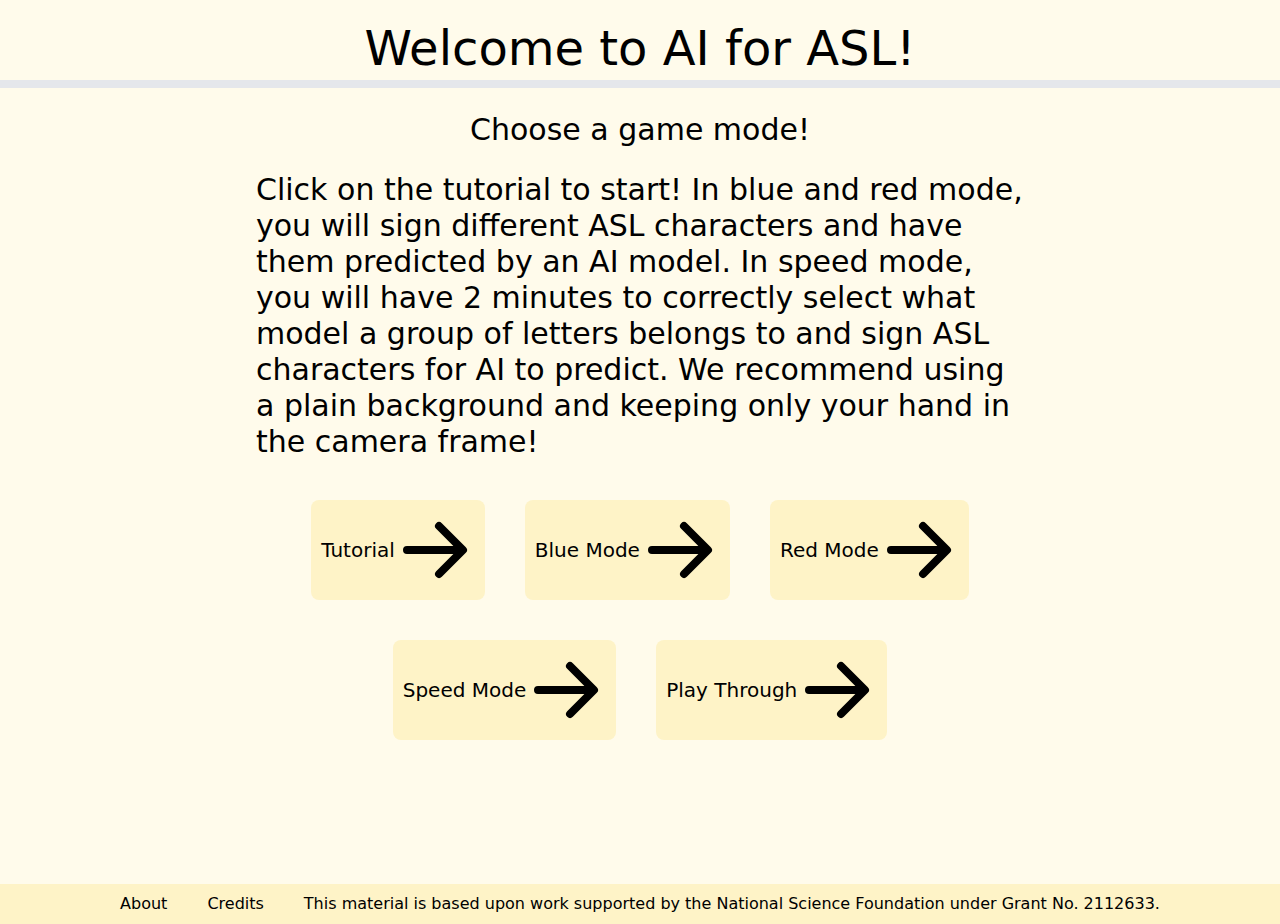
<file: src/index.html>
<html>
    <head>
    <!-- font-family: playfulKoala;
    font: 1em playfulKoala; -->
        <title>Model Selection</title>
        <meta charset="UTF-8">
        <meta name="viewport" content="width=device-width, initial-scale=1.0">
        <link href="./output.css" rel="stylesheet">
    </head>
    <body class="h-screen bg-amber-50">



<div class="flex flex-row justify-center text-5xl mt-6">Welcome to AI for ASL!</div>

<div class="flex flex-row items-center border-solid border-4 content-center justify-center mt-2"  role="container">
    <div class="flex justify-center">
        
        <!--
        <div class="mb-[0.125rem] mr-4 inline-block min-h-[1.5rem] pl-[1.5rem]">
          <input
            class="relative float-left mt-0.5 mr-1 -ml-[1.5rem] h-5 w-5 appearance-none rounded-full border-2 border-solid border-neutral-300 before:pointer-events-none before:absolute before:h-4 before:w-4 before:scale-0 before:rounded-full before:bg-transparent before:opacity-0 before:shadow-[0px_0px_0px_13px_transparent] before:content-[''] after:absolute after:z-[1] after:block after:h-4 after:w-4 after:rounded-full after:content-[''] checked:border-primary checked:before:opacity-[0.16] checked:after:absolute checked:after:left-1/2 checked:after:top-1/2 checked:after:h-[0.625rem] checked:after:w-[0.625rem] checked:after:rounded-full checked:after:border-primary checked:after:bg-primary checked:after:content-[''] checked:after:[transform:translate(-50%,-50%)] hover:cursor-pointer hover:before:opacity-[0.04] hover:before:shadow-[0px_0px_0px_13px_rgba(0,0,0,0.6)] focus:shadow-none focus:transition-[border-color_0.2s] focus:before:scale-100 focus:before:opacity-[0.12] focus:before:shadow-[0px_0px_0px_13px_rgba(0,0,0,0.6)] focus:before:transition-[box-shadow_0.2s,transform_0.2s] checked:focus:border-primary checked:focus:before:scale-100 checked:focus:before:shadow-[0px_0px_0px_13px_#3b71ca] checked:focus:before:transition-[box-shadow_0.2s,transform_0.2s] dark:border-neutral-600 dark:checked:border-primary dark:checked:after:border-primary dark:checked:after:bg-primary dark:checked:focus:border-primary"
            type="radio"
            name="inlineRadioOptions"
            id="inlineRadio1"
            checked="checked"
            value="1" />
          <label
            class="mt-px inline-block pl-[0.15rem] hover:cursor-pointer"
            for="inlineRadio1"
            >hi</label
          >
        </div>
        <div class="mb-[0.125rem] mr-4 inline-block min-h-[1.5rem] pl-[1.5rem]">
          <input
            class="relative float-left mt-0.5 mr-1 -ml-[1.5rem] h-5 w-5 appearance-none rounded-full border-2 border-solid border-neutral-300 before:pointer-events-none before:absolute before:h-4 before:w-4 before:scale-0 before:rounded-full before:bg-transparent before:opacity-0 before:shadow-[0px_0px_0px_13px_transparent] before:content-[''] after:absolute after:z-[1] after:block after:h-4 after:w-4 after:rounded-full after:content-[''] checked:border-primary checked:before:opacity-[0.16] checked:after:absolute checked:after:left-1/2 checked:after:top-1/2 checked:after:h-[0.625rem] checked:after:w-[0.625rem] checked:after:rounded-full checked:after:border-primary checked:after:bg-primary checked:after:content-[''] checked:after:[transform:translate(-50%,-50%)] hover:cursor-pointer hover:before:opacity-[0.04] hover:before:shadow-[0px_0px_0px_13px_rgba(0,0,0,0.6)] focus:shadow-none focus:transition-[border-color_0.2s] focus:before:scale-100 focus:before:opacity-[0.12] focus:before:shadow-[0px_0px_0px_13px_rgba(0,0,0,0.6)] focus:before:transition-[box-shadow_0.2s,transform_0.2s] checked:focus:border-primary checked:focus:before:scale-100 checked:focus:before:shadow-[0px_0px_0px_13px_#3b71ca] checked:focus:before:transition-[box-shadow_0.2s,transform_0.2s] dark:border-neutral-600 dark:checked:border-primary dark:checked:after:border-primary dark:checked:after:bg-primary dark:checked:focus:border-primary"
            type="radio"
            name="inlineRadioOptions"
            id="inlineRadio2"
            value="2" />
          <label
            class="mt-px inline-block pl-[0.15rem] hover:cursor-pointer"
            for="inlineRadio2"
            >Blue Model</label
          >
        </div>
        <div class="mb-[0.125rem] inline-block min-h-[1.5rem] pl-[1.5rem]">
          <input
            class="relative float-left mt-0.5 mr-1 -ml-[1.5rem] h-5 w-5 appearance-none rounded-full border-2 border-solid border-neutral-300 before:pointer-events-none before:absolute before:h-4 before:w-4 before:scale-0 before:rounded-full before:bg-transparent before:opacity-0 before:shadow-[0px_0px_0px_13px_transparent] before:content-[''] after:absolute after:z-[1] after:block after:h-4 after:w-4 after:rounded-full after:content-[''] checked:border-primary checked:before:opacity-[0.16] checked:after:absolute checked:after:left-1/2 checked:after:top-1/2 checked:after:h-[0.625rem] checked:after:w-[0.625rem] checked:after:rounded-full checked:after:border-primary checked:after:bg-primary checked:after:content-[''] checked:after:[transform:translate(-50%,-50%)] hover:before:opacity-[0.04] hover:before:shadow-[0px_0px_0px_13px_rgba(0,0,0,0.6)] focus:shadow-none focus:transition-[border-color_0.2s] focus:before:scale-100 focus:before:opacity-[0.12] focus:before:shadow-[0px_0px_0px_13px_rgba(0,0,0,0.6)] focus:before:transition-[box-shadow_0.2s,transform_0.2s] checked:focus:border-primary checked:focus:before:scale-100 checked:focus:before:shadow-[0px_0px_0px_13px_#3b71ca] checked:focus:before:transition-[box-shadow_0.2s,transform_0.2s] disabled:opacity-60 dark:border-neutral-600 dark:checked:border-primary dark:checked:after:border-primary dark:checked:after:bg-primary dark:checked:focus:border-primary"
            type="radio"
            name="inlineRadioOptions"
            id="inlineRadio3"
            value="3"/>
          <label
            class="mt-px inline-block pl-[0.15rem] opacity-50 hover:pointer-events-none"
            for="inlineRadio3"
            >Green Model</label
          >
        </div>
        -->
      </div>
    <!-- <button type="button" class="text-white bg-gradient-to-r from-red-400 via-red-500 to-red-600 hover:bg-gradient-to-br focus:ring-4 focus:outline-none focus:ring-red-300 dark:focus:ring-red-800 shadow-lg shadow-red-500/50 dark:shadow-lg dark:shadow-red-800/80 font-medium rounded-lg text-lg w-1/6 h-16 px-5 py-2.5 text-center mr-4 mb-2">Red Model</button>
    <button type="button" class="text-white bg-gradient-to-r from-green-400 via-green-500 to-green-600 hover:bg-gradient-to-br focus:ring-4 focus:outline-none focus:ring-green-300 dark:focus:ring-green-800 shadow-lg shadow-green-500/50 dark:shadow-lg dark:shadow-green-800/80 font-medium rounded-lg text-lg w-1/6 h-16 px-5 py-2.5 text-center mr-4 mb-2">Green Model</button>
    <button type="button" class="text-white bg-gradient-to-r from-blue-500 via-blue-600 to-blue-700 hover:bg-gradient-to-br focus:ring-4 focus:outline-none focus:ring-blue-300 dark:focus:ring-blue-800 shadow-lg shadow-blue-500/50 dark:shadow-lg dark:shadow-blue-800/80 font-medium rounded-lg text-lg px-5 py-2.5 w-1/6 h-16 text-center mr-4 mb-2 ">Blue Model</button>  -->

</div>

            <div class="... flex items-center justify-center text-3xl mt-6 ">Choose a game mode!</div>
            
<div class="mt-6 ... flex items-center justify-center text-3xl mx-[20%]">Click on the tutorial to start! In blue and red mode, you will sign different ASL characters and have them predicted by an AI model. In speed mode, you will have 2 minutes to correctly select what model a group of letters belongs to and sign ASL characters for AI to predict. We recommend using a plain background and keeping only your hand in the camera frame!
</div>

<div class="... flex items-center justify-center mt-10 ">

    <button onclick="location.href='tutorial.html'" type="button" class="text-black text-xl font bg-amber-100 hover:bg-amber-200 focus:ring-4 focus:outline-none focus:ring-blue-300 font-medium rounded-lg p-2.5 text-center inline-flex items-center justify-end">
        <p>Tutorial</p>
        <svg aria-hidden="true" class="w-20 h-15" fill="currentColor" viewBox="0 0 20 20" xmlns="http://www.w3.org/2000/svg"><path fill-rule="evenodd" d="M10.293 3.293a1 1 0 011.414 0l6 6a1 1 0 010 1.414l-6 6a1 1 0 01-1.414-1.414L14.586 11H3a1 1 0 110-2h11.586l-4.293-4.293a1 1 0 010-1.414z" clip-rule="evenodd"></path></svg>
        <span class="sr-only">Icon description</span>
      </button>
    <button onclick="location.href='blue_free_sign.html'" type="button" class="text-black text-xl font bg-amber-100 hover:bg-amber-200 focus:ring-4 focus:outline-none focus:ring-blue-300 font-medium rounded-lg p-2.5 text-center inline-flex items-center justify-end ml-10">
        <p>Blue Mode</p>
        <svg aria-hidden="true" class="w-20 h-15" fill="currentColor" viewBox="0 0 20 20" xmlns="http://www.w3.org/2000/svg"><path fill-rule="evenodd" d="M10.293 3.293a1 1 0 011.414 0l6 6a1 1 0 010 1.414l-6 6a1 1 0 01-1.414-1.414L14.586 11H3a1 1 0 110-2h11.586l-4.293-4.293a1 1 0 010-1.414z" clip-rule="evenodd"></path></svg>
        <span class="sr-only">Icon description</span>
      </button>
    <button onclick="location.href='red_free_sign.html'" type="button" class="text-black text-xl font bg-amber-100 hover:bg-amber-200 focus:ring-4 focus:outline-none focus:ring-blue-300 font-medium rounded-lg p-2.5 text-center inline-flex items-center justify-end ml-10">
    <p>Red Mode</p>
    <svg aria-hidden="true" class="w-20 h-15" fill="currentColor" viewBox="0 0 20 20" xmlns="http://www.w3.org/2000/svg"><path fill-rule="evenodd" d="M10.293 3.293a1 1 0 011.414 0l6 6a1 1 0 010 1.414l-6 6a1 1 0 01-1.414-1.414L14.586 11H3a1 1 0 110-2h11.586l-4.293-4.293a1 1 0 010-1.414z" clip-rule="evenodd"></path></svg>
    <span class="sr-only">Icon description</span>
  </button>

</div>

<div class="... flex items-center justify-center mt-10 ">
    <button onclick="location.href='speed_sign.html'" type="button" class="text-black text-xl font bg-amber-100 hover:bg-amber-200 focus:ring-4 focus:outline-none focus:ring-blue-300 font-medium rounded-lg p-2.5 text-center inline-flex items-center justify-end">
        <p>Speed Mode</p>
        <svg aria-hidden="true" class="w-20 h-15" fill="currentColor" viewBox="0 0 20 20" xmlns="http://www.w3.org/2000/svg"><path fill-rule="evenodd" d="M10.293 3.293a1 1 0 011.414 0l6 6a1 1 0 010 1.414l-6 6a1 1 0 01-1.414-1.414L14.586 11H3a1 1 0 110-2h11.586l-4.293-4.293a1 1 0 010-1.414z" clip-rule="evenodd"></path></svg>
        <span class="sr-only">Icon description</span>
      </button>
    <button onclick="location.href='play_through.html'" type="button" class="text-black text-xl font bg-amber-100 hover:bg-amber-200 focus:ring-4 focus:outline-none focus:ring-blue-300 font-medium rounded-lg p-2.5 text-center inline-flex items-center justify-end ml-10">
      <p>Play Through</p>
      <svg aria-hidden="true" class="w-20 h-15" fill="currentColor" viewBox="0 0 20 20" xmlns="http://www.w3.org/2000/svg"><path fill-rule="evenodd" d="M10.293 3.293a1 1 0 011.414 0l6 6a1 1 0 010 1.414l-6 6a1 1 0 01-1.414-1.414L14.586 11H3a1 1 0 110-2h11.586l-4.293-4.293a1 1 0 010-1.414z" clip-rule="evenodd"></path></svg>
      <span class="sr-only">Icon description</span>
    </button>
</div>


  <!-- maybe some kind of pros/cons to the model for students to read. Something like Pro: trained on 500+ images, equal number of images per class -->
    <!-- Cons: did not study for very long on images, something else -->


        <!-- <p>Click the button below to download a CSV file of all users currently in local storage.</p>
        <button onclick="exportUsers()">Download CSV</button> -->
    </body>
    <script>
        let selected = null;
        const freeModeBtn = document.getElementById("free_mode_btn");
        const speedModeBtn = document.getElementById("speed_mode_btn");
        const radioButtons = document.querySelectorAll('input[name="inlineRadioOptions"]');
        freeModeBtn.addEventListener("click", () => {
            for (const radioButton of radioButtons) {
                if (radioButton.checked) {
                    selected = radioButton.value;
                    break;
                }
            }
            localStorage.setItem("gameMode", 1)
            if (selected) {
                switch (selected) {
                    case "1":
                        localStorage.setItem("modelType", 1)
                        window.location.href = "free_sign.html";
                        break;
                    case "2":
                        localStorage.setItem("modelType", 2)
                        window.location.href = "play_through.html";
                        break;
                    case "3":
                        localStorage.setItem("modelType", 3)
                        window.location.href = "green.html";
                        break;
                }
            }
        });
        speedModeBtn.addEventListener("click", () => {
            for (const radioButton of radioButtons) {
                if (radioButton.checked) {
                    selected = radioButton.value;
                    break;
                }
            }
            localStorage.setItem("gameMode", 2)
            if (selected) {
                switch (selected) {
                    case "1":
                        localStorage.setItem("modelType", 1)
                        window.location.href = "speed_sign.html";
                        break;
                    case "2":
                        localStorage.setItem("modelType", 2)
                        window.location.href = "blue.html";
                        break;
                    case "3":
                        localStorage.setItem("modelType", 2)
                        window.location.href = "green.html";
                        break;
                }
            }
        });


    </script>


    <footer class="bg-amber-100 sticky">
        <div class="... flex items-center justify-center w-full mx-auto max-w-screen-xl p-2">
        <ul class="flex flex-wrap items-center mt-3 sm:mt-0">
            <li>
                <a href="about_page.html" class="hover:underline md:mr-6 ">About</a>
            </li>
            <li>
                <a href="credits_page.html" class="ml-10 hover:underline md:mr-6">Credits</a>
            </li>
            <p class="ml-10">This material is based upon work supported by the National Science Foundation under Grant No. 2112633.</p>
        </ul>
        </div>
    </footer>

    
</html>
</file>
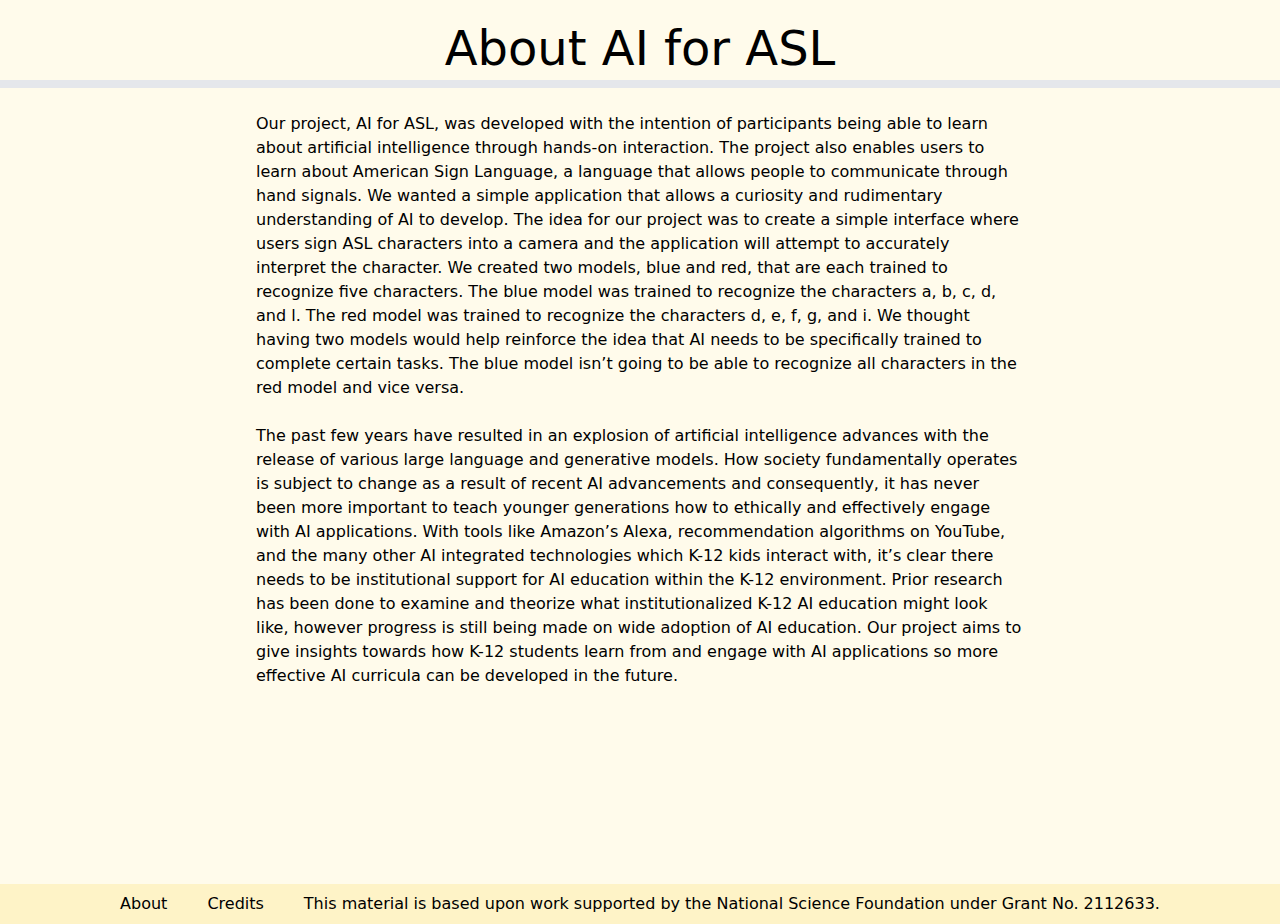
<file: src/about_page.html>
<html>
    <head>
    <!-- font-family: playfulKoala;
    font: 1em playfulKoala; -->
        <title>Model Selection</title>
        <meta charset="UTF-8">
        <meta name="viewport" content="width=device-width, initial-scale=1.0">
        <link href="./output.css" rel="stylesheet">
    </head>
    <body class="h-screen bg-amber-50">

        <div class="flex flex-row justify-center text-5xl mt-6">About AI for ASL</div>

        <div class="flex flex-row items-center border-solid border-4 content-center justify-center mt-2"  role="container">
            <div class="flex justify-center">
                
    
              </div>
            
        
        </div>
        
                    
        <div class="mt-6 ... flex items-center justify-center text-2xl mx-[20%]">Our project, AI for ASL, was developed with the intention of participants being able to
            learn about artificial intelligence through hands-on interaction. The project also enables users to
            learn about American Sign Language, a language that allows people to communicate through hand signals. We wanted a simple application that allows a curiosity and
            rudimentary understanding of AI to develop. The idea for our project was to create a simple
            interface where users sign ASL
            characters into a camera and the
            application will attempt to accurately
            interpret the character. We created
            two models, blue and red, that
            are each trained to recognize five
            characters. The blue model was
            trained to recognize the characters a, b, c, d, and l. The red model was trained to recognize the
            characters d, e, f, g, and i. We thought having two models would help reinforce the idea that AI
            needs to be specifically trained to complete certain tasks. The blue model isn’t going to be
            able to recognize all characters in the red model and vice versa.
        </div>

        <div class="mt-6 ... flex items-center justify-center text-2xl mx-[20%]">The past few years have resulted in an explosion of artificial intelligence advances with
            the release of various large language and generative models. How society fundamentally
            operates is subject to change as a result of recent AI advancements and consequently, it has
            never been more important to teach younger generations how to ethically and effectively engage
            with AI applications. With tools like Amazon’s Alexa, recommendation algorithms on YouTube,
            and the many other AI integrated technologies which K-12 kids interact with, it’s clear there
            needs to be institutional support for AI education within the K-12 environment. Prior research
            has been done to examine and theorize what institutionalized K-12 AI education might look like,
            however progress is still being made on wide adoption of AI education. Our project aims to give
            insights towards how K-12 students learn from and engage with AI applications so more
            effective AI curricula can be developed in the future.
        </div>

        <footer class="bg-amber-100 sticky">
            <div class="... flex items-center justify-center w-full mx-auto max-w-screen-xl p-2">
            <ul class="flex flex-wrap items-center mt-3 sm:mt-0">
                <li>
                    <a href="about_page.html" class="hover:underline md:mr-6 ">About</a>
                </li>
                <li>
                    <a href="credits_page.html" class="ml-10 hover:underline md:mr-6">Credits</a>
                </li>
                <p class="ml-10">This material is based upon work supported by the National Science Foundation under Grant No. 2112633.</p>
                
            </ul>
            </div>
        </footer>
</file>
<file: src/output.css>
/*
! tailwindcss v3.2.7 | MIT License | https://tailwindcss.com
*/

/*
1. Prevent padding and border from affecting element width. (https://github.com/mozdevs/cssremedy/issues/4)
2. Allow adding a border to an element by just adding a border-width. (https://github.com/tailwindcss/tailwindcss/pull/116)
*/

*,
::before,
::after {
  box-sizing: border-box;
  /* 1 */
  border-width: 0;
  /* 2 */
  border-style: solid;
  /* 2 */
  border-color: #e5e7eb;
  /* 2 */
}

::before,
::after {
  --tw-content: '';
}

/*
1. Use a consistent sensible line-height in all browsers.
2. Prevent adjustments of font size after orientation changes in iOS.
3. Use a more readable tab size.
4. Use the user's configured `sans` font-family by default.
5. Use the user's configured `sans` font-feature-settings by default.
*/

html {
  line-height: 1.5;
  /* 1 */
  -webkit-text-size-adjust: 100%;
  /* 2 */
  -moz-tab-size: 4;
  /* 3 */
  -o-tab-size: 4;
     tab-size: 4;
  /* 3 */
  font-family: ui-sans-serif, system-ui, -apple-system, BlinkMacSystemFont, "Segoe UI", Roboto, "Helvetica Neue", Arial, "Noto Sans", sans-serif, "Apple Color Emoji", "Segoe UI Emoji", "Segoe UI Symbol", "Noto Color Emoji";
  /* 4 */
  font-feature-settings: normal;
  /* 5 */
}

/*
1. Remove the margin in all browsers.
2. Inherit line-height from `html` so users can set them as a class directly on the `html` element.
*/

body {
  min-height: 100vh;
  margin: 0;
  /* 1 */
  line-height: inherit;
  /* 2 */
}

/*
1. Add the correct height in Firefox.
2. Correct the inheritance of border color in Firefox. (https://bugzilla.mozilla.org/show_bug.cgi?id=190655)
3. Ensure horizontal rules are visible by default.
*/

hr {
  height: 0;
  /* 1 */
  color: inherit;
  /* 2 */
  border-top-width: 1px;
  /* 3 */
}

/*
Add the correct text decoration in Chrome, Edge, and Safari.
*/

abbr:where([title]) {
  -webkit-text-decoration: underline dotted;
          text-decoration: underline dotted;
}

/*
Remove the default font size and weight for headings.
*/

h1,
h2,
h3,
h4,
h5,
h6 {
  font-size: inherit;
  font-weight: inherit;
}

/*
Reset links to optimize for opt-in styling instead of opt-out.
*/

a {
  color: inherit;
  text-decoration: inherit;
}

/*
Add the correct font weight in Edge and Safari.
*/

b,
strong {
  font-weight: bolder;
}

/*
1. Use the user's configured `mono` font family by default.
2. Correct the odd `em` font sizing in all browsers.
*/

code,
kbd,
samp,
pre {
  font-family: ui-monospace, SFMono-Regular, Menlo, Monaco, Consolas, "Liberation Mono", "Courier New", monospace;
  /* 1 */
  font-size: 1em;
  /* 2 */
}

/*
Add the correct font size in all browsers.
*/

small {
  font-size: 80%;
}

/*
Prevent `sub` and `sup` elements from affecting the line height in all browsers.
*/

sub,
sup {
  font-size: 75%;
  line-height: 0;
  position: relative;
  vertical-align: baseline;
}

sub {
  bottom: -0.25em;
}

sup {
  top: -0.5em;
}

/*
1. Remove text indentation from table contents in Chrome and Safari. (https://bugs.chromium.org/p/chromium/issues/detail?id=999088, https://bugs.webkit.org/show_bug.cgi?id=201297)
2. Correct table border color inheritance in all Chrome and Safari. (https://bugs.chromium.org/p/chromium/issues/detail?id=935729, https://bugs.webkit.org/show_bug.cgi?id=195016)
3. Remove gaps between table borders by default.
*/

table {
  text-indent: 0;
  /* 1 */
  border-color: inherit;
  /* 2 */
  border-collapse: collapse;
  /* 3 */
}

/*
1. Change the font styles in all browsers.
2. Remove the margin in Firefox and Safari.
3. Remove default padding in all browsers.
*/

button,
input,
optgroup,
select,
textarea {
  font-family: inherit;
  /* 1 */
  font-size: 100%;
  /* 1 */
  font-weight: inherit;
  /* 1 */
  line-height: inherit;
  /* 1 */
  color: inherit;
  /* 1 */
  margin: 0;
  /* 2 */
  padding: 0;
  /* 3 */
}

/*
Remove the inheritance of text transform in Edge and Firefox.
*/

button,
select {
  text-transform: none;
}

button,
select-all{
  user-select: all;
}

/*
1. Correct the inability to style clickable types in iOS and Safari.
2. Remove default button styles.
*/

button,
[type='button'],
[type='reset'],
[type='submit'] {
  -webkit-appearance: button;
  /* 1 */
  background-color: transparent;
  /* 2 */
  background-image: none;
  /* 2 */
}

/*
Use the modern Firefox focus style for all focusable elements.
*/

:-moz-focusring {
  outline: auto;
}

/*
Remove the additional `:invalid` styles in Firefox. (https://github.com/mozilla/gecko-dev/blob/2f9eacd9d3d995c937b4251a5557d95d494c9be1/layout/style/res/forms.css#L728-L737)
*/

:-moz-ui-invalid {
  box-shadow: none;
}

/*
Add the correct vertical alignment in Chrome and Firefox.
*/

progress {
  vertical-align: baseline;
}

/*
Correct the cursor style of increment and decrement buttons in Safari.
*/

::-webkit-inner-spin-button,
::-webkit-outer-spin-button {
  height: auto;
}

/*
1. Correct the odd appearance in Chrome and Safari.
2. Correct the outline style in Safari.
*/

[type='search'] {
  -webkit-appearance: textfield;
  /* 1 */
  outline-offset: -2px;
  /* 2 */
}

/*
Remove the inner padding in Chrome and Safari on macOS.
*/

::-webkit-search-decoration {
  -webkit-appearance: none;
}

/*
1. Correct the inability to style clickable types in iOS and Safari.
2. Change font properties to `inherit` in Safari.
*/

::-webkit-file-upload-button {
  -webkit-appearance: button;
  /* 1 */
  font: inherit;
  /* 2 */
}

/*
Add the correct display in Chrome and Safari.
*/

summary {
  display: list-item;
}

/*
Removes the default spacing and border for appropriate elements.
*/

blockquote,
dl,
dd,
h1,
h2,
h3,
h4,
h5,
h6,
hr,
figure,
p,
pre {
  margin: 0;
}

fieldset {
  margin: 0;
  padding: 0;
}

legend {
  padding: 0;
}

ol,
ul,
menu {
  list-style: none;
  margin: 0;
  padding: 0;
}

/*
Prevent resizing textareas horizontally by default.
*/

textarea {
  resize: vertical;
}

/*
1. Reset the default placeholder opacity in Firefox. (https://github.com/tailwindlabs/tailwindcss/issues/3300)
2. Set the default placeholder color to the user's configured gray 400 color.
*/

input::-moz-placeholder, textarea::-moz-placeholder {
  opacity: 1;
  /* 1 */
  color: #9ca3af;
  /* 2 */
}

input::placeholder,
textarea::placeholder {
  opacity: 1;
  /* 1 */
  color: #9ca3af;
  /* 2 */
}

/*
Set the default cursor for buttons.
*/

button,
[role="button"] {
  cursor: pointer;
}

/*
Make sure disabled buttons don't get the pointer cursor.
*/

:disabled {
  cursor: default;
}

/*
1. Make replaced elements `display: block` by default. (https://github.com/mozdevs/cssremedy/issues/14)
2. Add `vertical-align: middle` to align replaced elements more sensibly by default. (https://github.com/jensimmons/cssremedy/issues/14#issuecomment-634934210)
   This can trigger a poorly considered lint error in some tools but is included by design.
*/

img,
svg,
video,
canvas,
audio,
iframe,
embed,
object {
  display: block;
  /* 1 */
  vertical-align: middle;
  /* 2 */
}

/*
Constrain images and videos to the parent width and preserve their intrinsic aspect ratio. (https://github.com/mozdevs/cssremedy/issues/14)
*/

img,
video {
  max-width: 100%;
  height: auto;
}

/* Make elements with the HTML hidden attribute stay hidden by default */

[hidden] {
  display: none;
}

*, ::before, ::after {
  --tw-border-spacing-x: 0;
  --tw-border-spacing-y: 0;
  --tw-translate-x: 0;
  --tw-translate-y: 0;
  --tw-rotate: 0;
  --tw-skew-x: 0;
  --tw-skew-y: 0;
  --tw-scale-x: 1;
  --tw-scale-y: 1;
  --tw-pan-x:  ;
  --tw-pan-y:  ;
  --tw-pinch-zoom:  ;
  --tw-scroll-snap-strictness: proximity;
  --tw-ordinal:  ;
  --tw-slashed-zero:  ;
  --tw-numeric-figure:  ;
  --tw-numeric-spacing:  ;
  --tw-numeric-fraction:  ;
  --tw-ring-inset:  ;
  --tw-ring-offset-width: 0px;
  --tw-ring-offset-color: #fff;
  --tw-ring-color: rgb(59 130 246 / 0.5);
  --tw-ring-offset-shadow: 0 0 #0000;
  --tw-ring-shadow: 0 0 #0000;
  --tw-shadow: 0 0 #0000;
  --tw-shadow-colored: 0 0 #0000;
  --tw-blur:  ;
  --tw-brightness:  ;
  --tw-contrast:  ;
  --tw-grayscale:  ;
  --tw-hue-rotate:  ;
  --tw-invert:  ;
  --tw-saturate:  ;
  --tw-sepia:  ;
  --tw-drop-shadow:  ;
  --tw-backdrop-blur:  ;
  --tw-backdrop-brightness:  ;
  --tw-backdrop-contrast:  ;
  --tw-backdrop-grayscale:  ;
  --tw-backdrop-hue-rotate:  ;
  --tw-backdrop-invert:  ;
  --tw-backdrop-opacity:  ;
  --tw-backdrop-saturate:  ;
  --tw-backdrop-sepia:  ;
}

::backdrop {
  --tw-border-spacing-x: 0;
  --tw-border-spacing-y: 0;
  --tw-translate-x: 0;
  --tw-translate-y: 0;
  --tw-rotate: 0;
  --tw-skew-x: 0;
  --tw-skew-y: 0;
  --tw-scale-x: 1;
  --tw-scale-y: 1;
  --tw-pan-x:  ;
  --tw-pan-y:  ;
  --tw-pinch-zoom:  ;
  --tw-scroll-snap-strictness: proximity;
  --tw-ordinal:  ;
  --tw-slashed-zero:  ;
  --tw-numeric-figure:  ;
  --tw-numeric-spacing:  ;
  --tw-numeric-fraction:  ;
  --tw-ring-inset:  ;
  --tw-ring-offset-width: 0px;
  --tw-ring-offset-color: #fff;
  --tw-ring-color: rgb(59 130 246 / 0.5);
  --tw-ring-offset-shadow: 0 0 #0000;
  --tw-ring-shadow: 0 0 #0000;
  --tw-shadow: 0 0 #0000;
  --tw-shadow-colored: 0 0 #0000;
  --tw-blur:  ;
  --tw-brightness:  ;
  --tw-contrast:  ;
  --tw-grayscale:  ;
  --tw-hue-rotate:  ;
  --tw-invert:  ;
  --tw-saturate:  ;
  --tw-sepia:  ;
  --tw-drop-shadow:  ;
  --tw-backdrop-blur:  ;
  --tw-backdrop-brightness:  ;
  --tw-backdrop-contrast:  ;
  --tw-backdrop-grayscale:  ;
  --tw-backdrop-hue-rotate:  ;
  --tw-backdrop-invert:  ;
  --tw-backdrop-opacity:  ;
  --tw-backdrop-saturate:  ;
  --tw-backdrop-sepia:  ;
}

.container {
  width: 100%;
}

@media (min-width: 640px) {
  .container {
    max-width: 640px;
  }
}

@media (min-width: 768px) {
  .container {
    max-width: 768px;
  }
}

@media (min-width: 1024px) {
  .container {
    max-width: 1024px;
  }
}

@media (min-width: 1280px) {
  .container {
    max-width: 1280px;
  }
}

@media (min-width: 1536px) {
  .container {
    max-width: 1536px;
  }
}

.sr-only {
  position: absolute;
  width: 1px;
  height: 1px;
  padding: 0;
  margin: -1px;
  overflow: hidden;
  clip: rect(0, 0, 0, 0);
  white-space: nowrap;
  border-width: 0;
}

.page{
  overflow: hidden;
}

.w-40 {
  width: 10rem;
}
.h-40 {
  height: 10rem;
}

.h-96 {
  height: 24rem;
}

.visible {
  visibility: visible;
}

.invisible {
  visibility: hidden;
}

.fixed {
  position: fixed;
}

.static {
  position: static;
}

.sticky {
  position: sticky;
  top: 100%
}

.absolute {
  position: absolute;
}

.relative {
  position: relative;
}

.inset-x-0 {
  left: 0px;
  right: 0px;
}

.bottom-16 {
  bottom: 4rem;
}

.bottom-0 {
  bottom: 0px;
}


.left-0 {
  left: 0px;
}

.left-1\/2 {
  left: 50%;
}

.left-\[12\.5\%\] {
  left: 12.5%;
}

.right-0 {
  right: 0px;
}

.top-0 {
  top: 0px;
}

.top-1\/2 {
  top: 50%;
}

.top-1\/4 {
  top: 25%;
}

.float-left {
  float: left;
}

.mr-auto{
  margin-right: auto;
}

.ml-auto{
  margin-left: auto;
}

.mt-auto{
  margin-top: auto;
}

.mb-auto{
  margin-bottom: auto;
}
.mx-\[20\%\] {
  margin-left: 20%;
  margin-right: 20%;
}

.-ml-\[1\.5rem\] {
  margin-left: -1.5rem;
}

.-ml-\[20\%\] {
  margin-left: -20%;
}

.-mt-\[20\%\] {
  margin-top: -20%;
}

.mb-2 {
  margin-bottom: 0.5rem;
}

.mb-\[0\.125rem\] {
  margin-bottom: 0.125rem;
}

.mb-\[10\%\] {
  margin-bottom: 10%;
}

.mb-\[1vw\] {
  margin-bottom: 1vw;
}

.mb-\[3vw\] {
  margin-bottom: 3vw;
}

.ml-56 {
  margin-left: 14rem;
}

.ml-44 {
  margin-left: 11rem;
}

.ml-24 {
  margin-left: 6rem;
}

.ml-10 {
  margin-left: 2.5rem;
}

.ml-5{
  margin-left: 1.25rem;
}

.ml-6 {
  margin-left: 1.5rem;
}

.ml-\[1vw\] {
  margin-left: 1vw;
}

.ml-\[2vw\] {
  margin-left: 2vw;
}

.ml-\[5\%\] {
  margin-left: 5%;
}

.mr-1 {
  margin-right: 0.25rem;
}

.mr-2 {
  margin-right: 0.5rem;
}

.mr-4 {
  margin-right: 1rem;
}

.mr-44 {
  margin-right: 11rem;
}

.mr-24 {
  margin-right: 6rem;
}

.mr-10 {
  margin-right: 2.5rem;
}

.mr-\[10vw\] {
  margin-right: 10vw;
}

.mt-0 {
  margin-top: 0px;
}

.mt-0\.5 {
  margin-top: 0.125rem;
}

.mt-10 {
  margin-top: 2.5rem;
}

.mt-20 {
  margin-top: 5rem;
}

.mt-2 {
  margin-top: 0.5rem;
}

.mt-6 {
  margin-top: 1.5rem;
}

.mt-\[2\.5\%\] {
  margin-top: 2.5%;
}

.mt-\[2vw\] {
  margin-top: 2vw;
}

.mt-\[3vw\] {
  margin-top: 3vw;
}

.mt-\[40\%\] {
  margin-top: 40%;
}

.mt-px {
  margin-top: 1px;
}

.box-border {
  box-sizing: border-box;
}

.inline-block {
  display: inline-block;
}

.flex {
  display: flex;
}

.inline-flex {
  display: inline-flex;
}

.hidden {
  display: none;
}

.h-min {
  height: min-content;
}

.h-1\/2 {
  height: 50%;
}

.h-16 {
  height: 4rem;
}

.h-5 {
  height: 1.25rem;
}

.h-\[20\%\] {
  height: 20%;
}

.h-\[5vw\] {
  height: 5vw;
}

.h-full {
  height: 100%;
}

.h-screen {
  height: 100vh;
}

.min-h-\[1\.5rem\] {
  min-height: 1.5rem;
}

.w-1\/2 {
  width: 50%;
}

.w-1\/4 {
  width: 25%;
}

.w-1\/6 {
  width: 16.666667%;
}

.w-20 {
  width: 5rem;
}

.w-24 {
  width: 6rem;
}

.w-4\/5 {
  width: 80%;
}

.w-5 {
  width: 1.25rem;
}

.w-\[10vw\] {
  width: 10vw;
}

.w-\[20\%\] {
  width: 20%;
}

.w-\[40\%\] {
  width: 40%;
}

.w-full {
  width: 100%;
}

.translate-y-1\/4 {
  --tw-translate-y: 25%;
  transform: translate(var(--tw-translate-x), var(--tw-translate-y)) rotate(var(--tw-rotate)) skewX(var(--tw-skew-x)) skewY(var(--tw-skew-y)) scaleX(var(--tw-scale-x)) scaleY(var(--tw-scale-y));
}

.appearance-none {
  -webkit-appearance: none;
     -moz-appearance: none;
          appearance: none;
}

.flex-row {
  flex-direction: row;
}

.content-center {
  align-content: center;
}

.items-center {
  align-items: center;
}

.justify-end {
  justify-content: flex-end;
}

.justify-center {
  justify-content: center;
}

.justify-items-center {
  justify-items: center;
}

.rounded-2xl {
  border-radius: 1rem;
}

.rounded-3xl {
  border-radius: 1.5rem;
}

.rounded-full {
  border-radius: 9999px;
}

.rounded-lg {
  border-radius: 0.5rem;
}

.rounded-md {
  border-radius: 0.375rem;
}

.rounded-xl {
  border-radius: 0.75rem;
}

.border-2 {
  border-width: 2px;
}

.border-4 {
  border-width: 4px;
}

.border-\[10px\] {
  border-width: 10px;
}

.border-b-2 {
  border-bottom-width: 2px;
}

.border-solid {
  border-style: solid;
}

.border-amber-300 {
  --tw-border-opacity: 1;
  border-color: rgb(252 211 77 / var(--tw-border-opacity));
}

.border-amber-400 {
  --tw-border-opacity: 1;
  border-color: rgb(251 191 36 / var(--tw-border-opacity));
}

.border-black {
  --tw-border-opacity: 1;
  border-color: rgb(0 0 0 / var(--tw-border-opacity));
}

.border-cyan-100 {
  --tw-border-opacity: 1;
  border-color: rgb(207 250 254 / var(--tw-border-opacity));
}

.border-neutral-300 {
  --tw-border-opacity: 1;
  border-color: rgb(212 212 212 / var(--tw-border-opacity));
}

.border-white {
  --tw-border-opacity: 1;
  border-color: rgb(255 255 255 / var(--tw-border-opacity));
}

.bg-\[rgb\(255\2c 244\2c 197\)\] {
  --tw-bg-opacity: 1;
  background-color: rgb(255 244 197 / var(--tw-bg-opacity));
}

.bg-\[rgb\(76\2c 175\2c 80\)\] {
  --tw-bg-opacity: 1;
  background-color: rgb(76 175 80 / var(--tw-bg-opacity));
}

.bg-amber-100 {
  --tw-bg-opacity: 1;
  background-color: rgb(254 243 199 / var(--tw-bg-opacity));
}

.bg-amber-200 {
  --tw-bg-opacity: 1;
  background-color: rgb(253 230 138 / var(--tw-bg-opacity));
}

.bg-amber-50 {
  --tw-bg-opacity: 1;
  background-color: rgb(255 251 235 / var(--tw-bg-opacity));
}

.bg-white {
  --tw-bg-opacity: 1;
  background-color: rgb(255 255 255 / var(--tw-bg-opacity));
}

.bg-opacity-100 {
  --tw-bg-opacity: 1;
}

.bg-\[url\(\.\/static\/asl\.jpg\)\] {
  background-image: url(./static/asl.jpg);
}

.bg-gradient-to-r {
  background-image: linear-gradient(to right, var(--tw-gradient-stops));
}

.from-blue-500 {
  --tw-gradient-from: #3b82f6;
  --tw-gradient-to: rgb(59 130 246 / 0);
  --tw-gradient-stops: var(--tw-gradient-from), var(--tw-gradient-to);
}

.from-green-400 {
  --tw-gradient-from: #4ade80;
  --tw-gradient-to: rgb(74 222 128 / 0);
  --tw-gradient-stops: var(--tw-gradient-from), var(--tw-gradient-to);
}

.from-red-400 {
  --tw-gradient-from: #f87171;
  --tw-gradient-to: rgb(248 113 113 / 0);
  --tw-gradient-stops: var(--tw-gradient-from), var(--tw-gradient-to);
}

.via-blue-600 {
  --tw-gradient-to: rgb(37 99 235 / 0);
  --tw-gradient-stops: var(--tw-gradient-from), #2563eb, var(--tw-gradient-to);
}

.via-green-500 {
  --tw-gradient-to: rgb(34 197 94 / 0);
  --tw-gradient-stops: var(--tw-gradient-from), #22c55e, var(--tw-gradient-to);
}

.via-red-500 {
  --tw-gradient-to: rgb(239 68 68 / 0);
  --tw-gradient-stops: var(--tw-gradient-from), #ef4444, var(--tw-gradient-to);
}

.to-blue-700 {
  --tw-gradient-to: #1d4ed8;
}

.to-green-600 {
  --tw-gradient-to: #16a34a;
}

.to-red-600 {
  --tw-gradient-to: #dc2626;
}

.p-2 {
  padding: 0.5rem;
}

.p-2\.5 {
  padding: 0.625rem;
}

.p-4 {
  padding: 1rem;
}

.p-\[1em\] {
  padding: 1em;
}

.p-\[1vw\] {
  padding: 1vw;
}

.p-\[2em\] {
  padding: 2em;
}

.px-4 {
  padding-left: 1rem;
  padding-right: 1rem;
}

.px-5 {
  padding-left: 1.25rem;
  padding-right: 1.25rem;
}

.px-\[1em\] {
  padding-left: 1em;
  padding-right: 1em;
}

.py-2 {
  padding-top: 0.5rem;
  padding-bottom: 0.5rem;
}

.py-2\.5 {
  padding-top: 0.625rem;
  padding-bottom: 0.625rem;
}

.pl-\[0\.15rem\] {
  padding-left: 0.15rem;
}

.pl-\[1\.5rem\] {
  padding-left: 1.5rem;
}

.text-center {
  text-align: center;
}

.align-middle {
  vertical-align: middle;
}

.font-\[playfulKoala\] {
  font-family: playfulKoala;
}

.text-3xl {
  font-size: 1.875rem;
  line-height: 2.25rem;
}

.text-5xl {
  font-size: 3rem;
  line-height: 1;
}

.text-6xl {
  font-size: 3.75rem; /* 60px */
  line-height: 1;
}

.text-7xl {
  font-size: 4.5rem; /* 72px */
  line-height: 1;
}

.text-8xl {
  font-size: 6rem;
  line-height: 1;
}

.text-\[10vw\] {
  font-size: 10vw;
}

.text-\[2em\] {
  font-size: 2em;
}

.text-\[2vw\] {
  font-size: 2vw;
}

.text-\[3vw\] {
  font-size: 3vw;
}

.text-\[5em\] {
  font-size: 5em;
}

.text-\[5vw\] {
  font-size: 5vw;
}

.text-\[6em\] {
  font-size: 6em;
}

.text-lg {
  font-size: 1.125rem;
  line-height: 1.75rem;
}

.text-xl {
  font-size: 1.25rem;
  line-height: 1.75rem;
}

.font-bold {
  font-weight: 700;
}

.font-medium {
  font-weight: 500;
}

.italic {
  font-style: italic;
}

.text-amber-500 {
  --tw-text-opacity: 1;
  color: rgb(245 158 11 / var(--tw-text-opacity));
}

.text-black {
  --tw-text-opacity: 1;
  color: rgb(0 0 0 / var(--tw-text-opacity));
}

.text-white {
  --tw-text-opacity: 1;
  color: rgb(255 255 255 / var(--tw-text-opacity));
}

.opacity-50 {
  opacity: 0.5;
}

.shadow-lg {
  --tw-shadow: 0 10px 15px -3px rgb(0 0 0 / 0.1), 0 4px 6px -4px rgb(0 0 0 / 0.1);
  --tw-shadow-colored: 0 10px 15px -3px var(--tw-shadow-color), 0 4px 6px -4px var(--tw-shadow-color);
  box-shadow: var(--tw-ring-offset-shadow, 0 0 #0000), var(--tw-ring-shadow, 0 0 #0000), var(--tw-shadow);
}

.shadow-blue-500\/50 {
  --tw-shadow-color: rgb(59 130 246 / 0.5);
  --tw-shadow: var(--tw-shadow-colored);
}

.shadow-green-500\/50 {
  --tw-shadow-color: rgb(34 197 94 / 0.5);
  --tw-shadow: var(--tw-shadow-colored);
}

.shadow-red-500\/50 {
  --tw-shadow-color: rgb(239 68 68 / 0.5);
  --tw-shadow: var(--tw-shadow-colored);
}

.filter {
  filter: var(--tw-blur) var(--tw-brightness) var(--tw-contrast) var(--tw-grayscale) var(--tw-hue-rotate) var(--tw-invert) var(--tw-saturate) var(--tw-sepia) var(--tw-drop-shadow);
}

@font-face {
  font-family: playfulKoala;

  src: url(fonts/playfulKoala.ttf);
}

.before\:pointer-events-none::before {
  content: var(--tw-content);
  pointer-events: none;
}

.before\:absolute::before {
  content: var(--tw-content);
  position: absolute;
}

.before\:h-4::before {
  content: var(--tw-content);
  height: 1rem;
}

.before\:w-4::before {
  content: var(--tw-content);
  width: 1rem;
}

.before\:scale-0::before {
  content: var(--tw-content);
  --tw-scale-x: 0;
  --tw-scale-y: 0;
  transform: translate(var(--tw-translate-x), var(--tw-translate-y)) rotate(var(--tw-rotate)) skewX(var(--tw-skew-x)) skewY(var(--tw-skew-y)) scaleX(var(--tw-scale-x)) scaleY(var(--tw-scale-y));
}

.before\:rounded-full::before {
  content: var(--tw-content);
  border-radius: 9999px;
}

.before\:bg-transparent::before {
  content: var(--tw-content);
  background-color: transparent;
}

.before\:opacity-0::before {
  content: var(--tw-content);
  opacity: 0;
}

.before\:shadow-\[0px_0px_0px_13px_transparent\]::before {
  content: var(--tw-content);
  --tw-shadow: 0px 0px 0px 13px transparent;
  --tw-shadow-colored: 0px 0px 0px 13px var(--tw-shadow-color);
  box-shadow: var(--tw-ring-offset-shadow, 0 0 #0000), var(--tw-ring-shadow, 0 0 #0000), var(--tw-shadow);
}

.before\:content-\[\'\'\]::before {
  --tw-content: '';
  content: var(--tw-content);
}

.after\:absolute::after {
  content: var(--tw-content);
  position: absolute;
}

.after\:z-\[1\]::after {
  content: var(--tw-content);
  z-index: 1;
}

.after\:block::after {
  content: var(--tw-content);
  display: block;
}

.after\:h-4::after {
  content: var(--tw-content);
  height: 1rem;
}

.after\:w-4::after {
  content: var(--tw-content);
  width: 1rem;
}

.after\:rounded-full::after {
  content: var(--tw-content);
  border-radius: 9999px;
}

.after\:content-\[\'\'\]::after {
  --tw-content: '';
  content: var(--tw-content);
}

.checked\:before\:opacity-\[0\.16\]:checked::before {
  content: var(--tw-content);
  opacity: 0.16;
}

.checked\:after\:absolute:checked::after {
  content: var(--tw-content);
  position: absolute;
}

.checked\:after\:left-1\/2:checked::after {
  content: var(--tw-content);
  left: 50%;
}

.checked\:after\:top-1\/2:checked::after {
  content: var(--tw-content);
  top: 50%;
}

.checked\:after\:h-\[0\.625rem\]:checked::after {
  content: var(--tw-content);
  height: 0.625rem;
}

.checked\:after\:w-\[0\.625rem\]:checked::after {
  content: var(--tw-content);
  width: 0.625rem;
}

.checked\:after\:rounded-full:checked::after {
  content: var(--tw-content);
  border-radius: 9999px;
}

.checked\:after\:content-\[\'\'\]:checked::after {
  --tw-content: '';
  content: var(--tw-content);
}

.checked\:after\:\[transform\:translate\(-50\%\2c -50\%\)\]:checked::after {
  content: var(--tw-content);
  transform: translate(-50%,-50%);
}

.hover\:pointer-events-none:hover {
  pointer-events: none;
}

.hover\:cursor-pointer:hover {
  cursor: pointer;
}

.hover\:bg-\[\#247527\]:hover {
  --tw-bg-opacity: 1;
  background-color: rgb(36 117 39 / var(--tw-bg-opacity));
}

.hover\:bg-amber-200:hover {
  --tw-bg-opacity: 1;
  background-color: rgb(253 230 138 / var(--tw-bg-opacity));
}

.hover\:bg-amber-300:hover {
  --tw-bg-opacity: 1;
  background-color: rgb(252 211 77 / var(--tw-bg-opacity));
}

.hover\:bg-gradient-to-br:hover {
  background-image: linear-gradient(to bottom right, var(--tw-gradient-stops));
}

.hover\:before\:opacity-\[0\.04\]:hover::before {
  content: var(--tw-content);
  opacity: 0.04;
}

.hover\:before\:shadow-\[0px_0px_0px_13px_rgba\(0\2c 0\2c 0\2c 0\.6\)\]:hover::before {
  content: var(--tw-content);
  --tw-shadow: 0px 0px 0px 13px rgba(0,0,0,0.6);
  --tw-shadow-colored: 0px 0px 0px 13px var(--tw-shadow-color);
  box-shadow: var(--tw-ring-offset-shadow, 0 0 #0000), var(--tw-ring-shadow, 0 0 #0000), var(--tw-shadow);
}

.focus\:shadow-none:focus {
  --tw-shadow: 0 0 #0000;
  --tw-shadow-colored: 0 0 #0000;
  box-shadow: var(--tw-ring-offset-shadow, 0 0 #0000), var(--tw-ring-shadow, 0 0 #0000), var(--tw-shadow);
}

.focus\:outline-none:focus {
  outline: 2px solid transparent;
  outline-offset: 2px;
}

.focus\:ring-4:focus {
  --tw-ring-offset-shadow: var(--tw-ring-inset) 0 0 0 var(--tw-ring-offset-width) var(--tw-ring-offset-color);
  --tw-ring-shadow: var(--tw-ring-inset) 0 0 0 calc(4px + var(--tw-ring-offset-width)) var(--tw-ring-color);
  box-shadow: var(--tw-ring-offset-shadow), var(--tw-ring-shadow), var(--tw-shadow, 0 0 #0000);
}

.focus\:ring-blue-300:focus {
  --tw-ring-opacity: 1;
  --tw-ring-color: rgb(147 197 253 / var(--tw-ring-opacity));
}

.focus\:ring-green-300:focus {
  --tw-ring-opacity: 1;
  --tw-ring-color: rgb(134 239 172 / var(--tw-ring-opacity));
}

.focus\:ring-red-300:focus {
  --tw-ring-opacity: 1;
  --tw-ring-color: rgb(252 165 165 / var(--tw-ring-opacity));
}

.focus\:transition-\[border-color_0\.2s\]:focus {
  transition-property: border-color 0.2s;
  transition-timing-function: cubic-bezier(0.4, 0, 0.2, 1);
  transition-duration: 150ms;
}

.focus\:before\:scale-100:focus::before {
  content: var(--tw-content);
  --tw-scale-x: 1;
  --tw-scale-y: 1;
  transform: translate(var(--tw-translate-x), var(--tw-translate-y)) rotate(var(--tw-rotate)) skewX(var(--tw-skew-x)) skewY(var(--tw-skew-y)) scaleX(var(--tw-scale-x)) scaleY(var(--tw-scale-y));
}

.focus\:before\:opacity-\[0\.12\]:focus::before {
  content: var(--tw-content);
  opacity: 0.12;
}

.focus\:before\:shadow-\[0px_0px_0px_13px_rgba\(0\2c 0\2c 0\2c 0\.6\)\]:focus::before {
  content: var(--tw-content);
  --tw-shadow: 0px 0px 0px 13px rgba(0,0,0,0.6);
  --tw-shadow-colored: 0px 0px 0px 13px var(--tw-shadow-color);
  box-shadow: var(--tw-ring-offset-shadow, 0 0 #0000), var(--tw-ring-shadow, 0 0 #0000), var(--tw-shadow);
}

.focus\:before\:transition-\[box-shadow_0\.2s\2c transform_0\.2s\]:focus::before {
  content: var(--tw-content);
  transition-property: box-shadow 0.2s,transform 0.2s;
  transition-timing-function: cubic-bezier(0.4, 0, 0.2, 1);
  transition-duration: 150ms;
}

.checked\:focus\:before\:scale-100:focus:checked::before {
  content: var(--tw-content);
  --tw-scale-x: 1;
  --tw-scale-y: 1;
  transform: translate(var(--tw-translate-x), var(--tw-translate-y)) rotate(var(--tw-rotate)) skewX(var(--tw-skew-x)) skewY(var(--tw-skew-y)) scaleX(var(--tw-scale-x)) scaleY(var(--tw-scale-y));
}

.checked\:focus\:before\:shadow-\[0px_0px_0px_13px_\#3b71ca\]:focus:checked::before {
  content: var(--tw-content);
  --tw-shadow: 0px 0px 0px 13px #3b71ca;
  --tw-shadow-colored: 0px 0px 0px 13px var(--tw-shadow-color);
  box-shadow: var(--tw-ring-offset-shadow, 0 0 #0000), var(--tw-ring-shadow, 0 0 #0000), var(--tw-shadow);
}

.checked\:focus\:before\:transition-\[box-shadow_0\.2s\2c transform_0\.2s\]:focus:checked::before {
  content: var(--tw-content);
  transition-property: box-shadow 0.2s,transform 0.2s;
  transition-timing-function: cubic-bezier(0.4, 0, 0.2, 1);
  transition-duration: 150ms;
}

.disabled\:opacity-60:disabled {
  opacity: 0.6;
}

@media (prefers-color-scheme: dark) {
  .dark\:border-neutral-600 {
    --tw-border-opacity: 1;
    border-color: rgb(82 82 82 / var(--tw-border-opacity));
  }

  .dark\:shadow-lg {
    --tw-shadow: 0 10px 15px -3px rgb(0 0 0 / 0.1), 0 4px 6px -4px rgb(0 0 0 / 0.1);
    --tw-shadow-colored: 0 10px 15px -3px var(--tw-shadow-color), 0 4px 6px -4px var(--tw-shadow-color);
    box-shadow: var(--tw-ring-offset-shadow, 0 0 #0000), var(--tw-ring-shadow, 0 0 #0000), var(--tw-shadow);
  }

  .dark\:shadow-blue-800\/80 {
    --tw-shadow-color: rgb(30 64 175 / 0.8);
    --tw-shadow: var(--tw-shadow-colored);
  }

  .dark\:shadow-green-800\/80 {
    --tw-shadow-color: rgb(22 101 52 / 0.8);
    --tw-shadow: var(--tw-shadow-colored);
  }

  .dark\:shadow-red-800\/80 {
    --tw-shadow-color: rgb(153 27 27 / 0.8);
    --tw-shadow: var(--tw-shadow-colored);
  }

  .dark\:focus\:ring-blue-800:focus {
    --tw-ring-opacity: 1;
    --tw-ring-color: rgb(30 64 175 / var(--tw-ring-opacity));
  }

  .dark\:focus\:ring-green-800:focus {
    --tw-ring-opacity: 1;
    --tw-ring-color: rgb(22 101 52 / var(--tw-ring-opacity));
  }

  .dark\:focus\:ring-red-800:focus {
    --tw-ring-opacity: 1;
    --tw-ring-color: rgb(153 27 27 / var(--tw-ring-opacity));
  }
}
</file>
